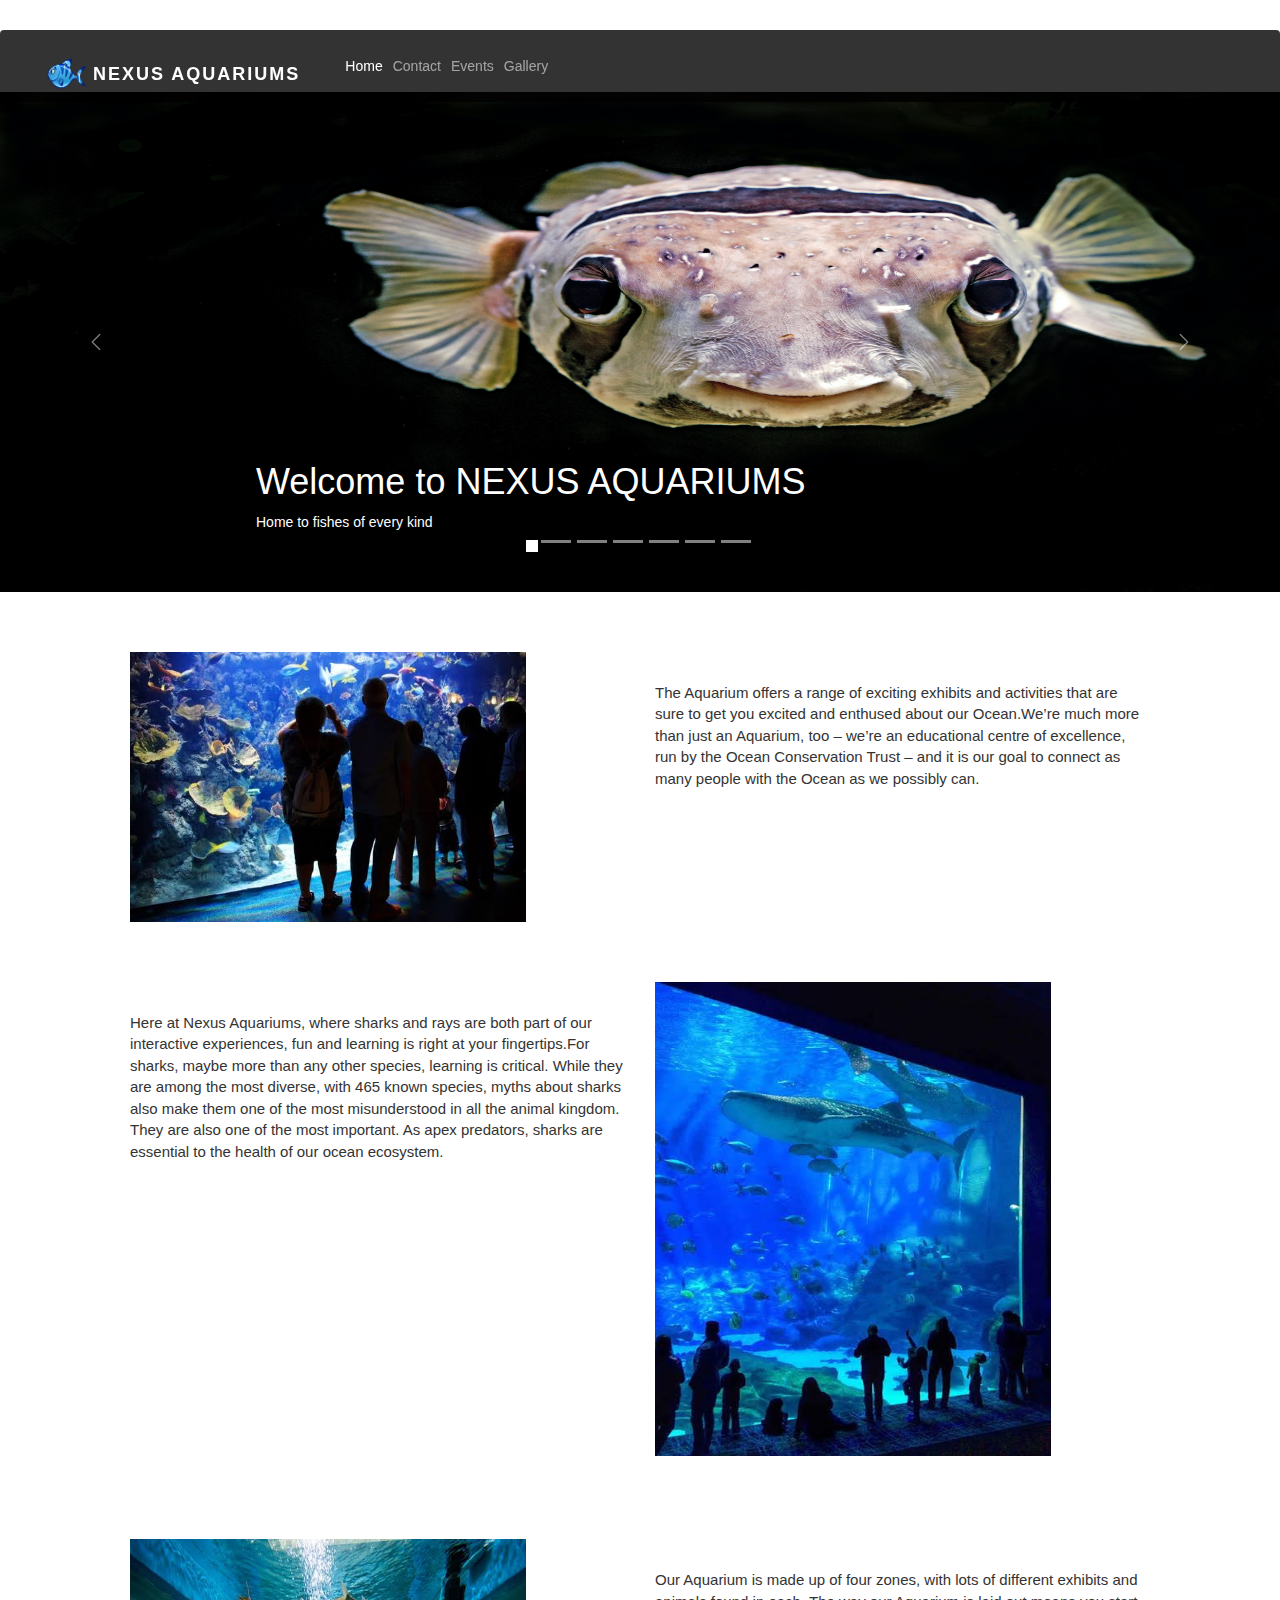
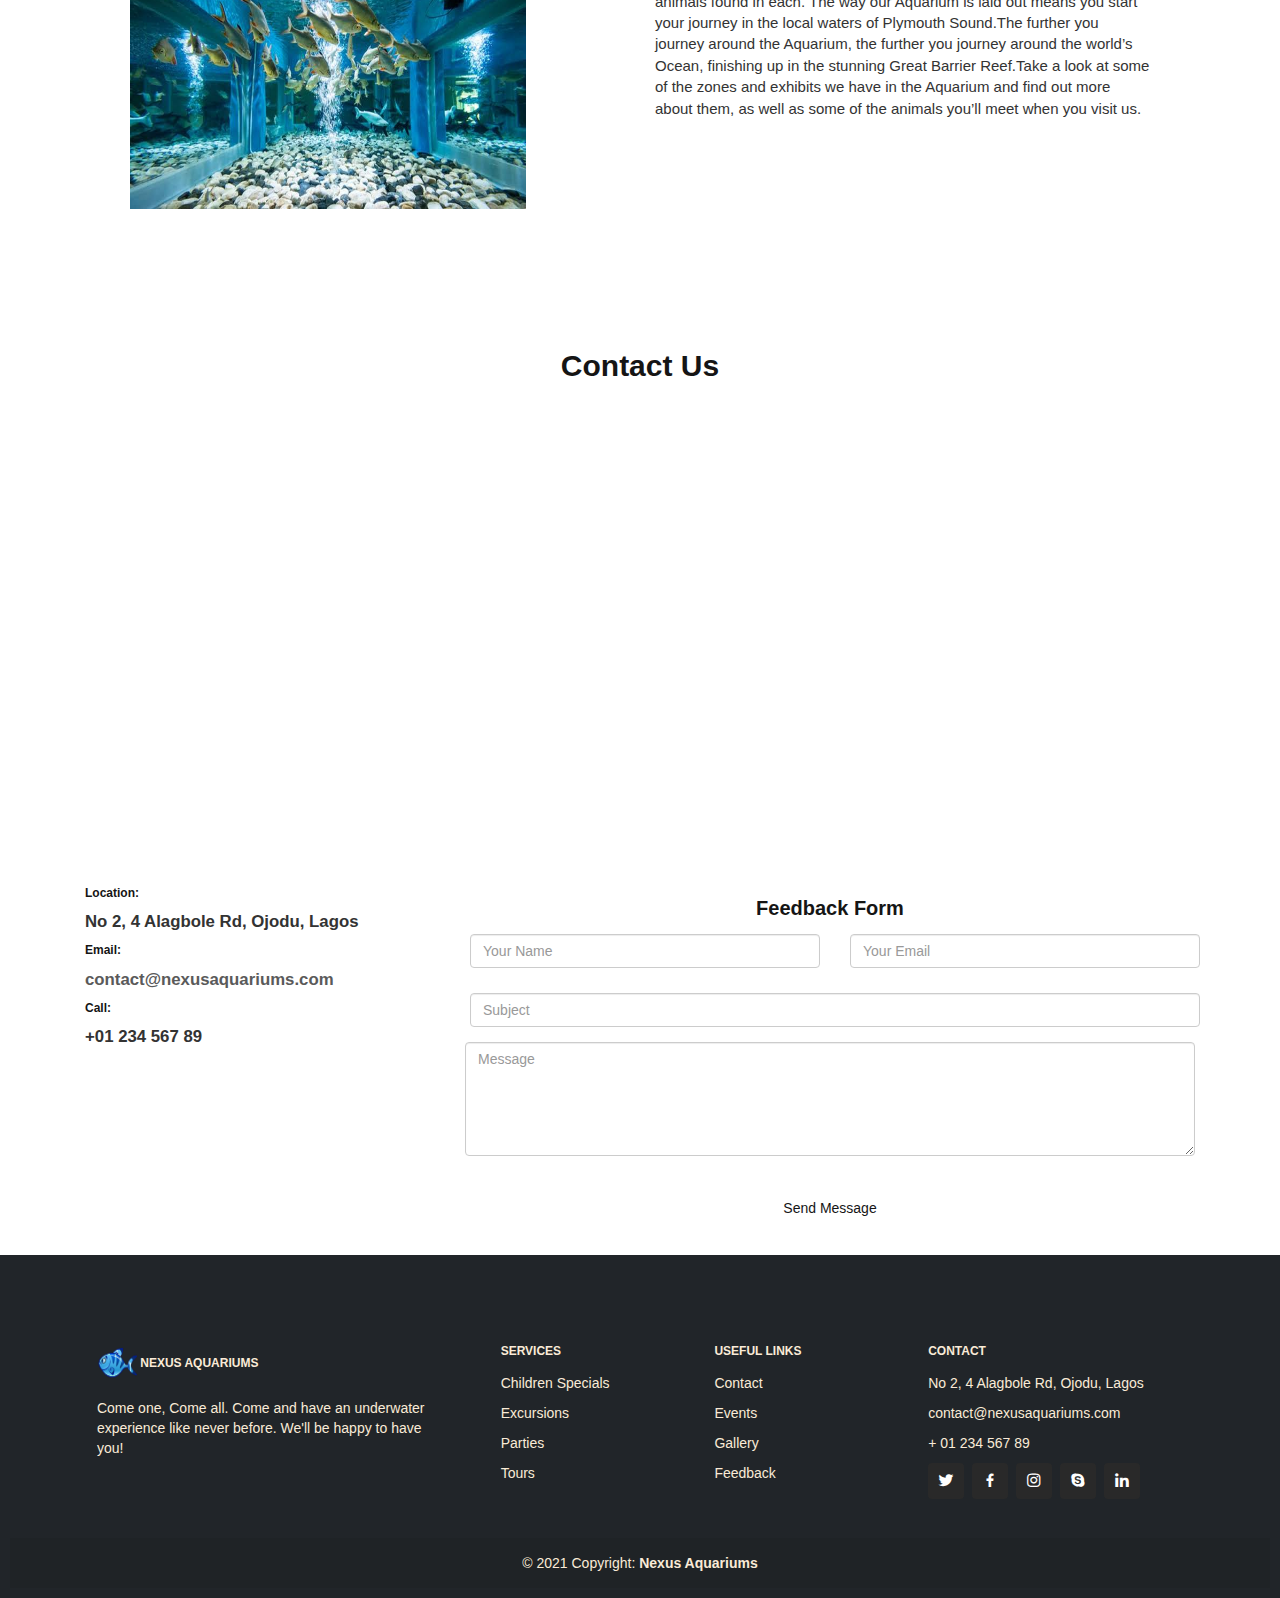
<file: index.html>
<!doctype html>
<html lang="en">
  <head>
    <meta charset="utf-8">
    <meta name="viewport" content="width=device-width, initial-scale=1">
    <meta name="description" content="">
    <title>Nexus Aquariums</title>
    <link rel="shortcut icon" href="favicon.png"/>

    <link href="./assets/dist/css/bootstrap.min.css" rel="stylesheet">
    <link href="./style.css" rel="stylesheet">
    <link href="./assets/vendor/boxicons/css/boxicons.min.css" rel="stylesheet">
    <link rel="stylesheet" href="https://maxcdn.bootstrapcdn.com/bootstrap/3.4.1/css/bootstrap.min.css">

<script src="https://ajax.googleapis.com/ajax/libs/jquery/3.5.1/jquery.min.js"></script>

<script src="https://maxcdn.bootstrapcdn.com/bootstrap/3.4.1/js/bootstrap.min.js"></script>

    <script src="https://code.jquery.com/jquery-1.11.1.min.js" integrity="sha256-VAvG3sHdS5LqTT+5A/aeq/bZGa/Uj04xKxY8KM/w9EE=" crossorigin="anonymous"></script>
  </head>

  <body>

    <header>
      <nav class="navbar navbar-expand-md text-center navbar-dark fixed-top p-3">
          <a href="#" class="navbar-brand flex-row">
            <img class="d-inline-block" src="favicon.png" width="40" height="40" style="margin-top: -2px;">
            Nexus Aquariums
          </a>
          <button class="navbar-toggler" type="button" data-bs-toggle="collapse" data-bs-target="#navbarCollapse" aria-controls="navbarCollapse" aria-expanded="false" aria-label="Toggle navigation">
            <span class="navbar-toggler-icon"></span>
          </button>

          <div class="collapse navbar-collapse" id="navbarCollapse">
            <ul class="navbar-nav me-auto mb-2 mb-md-0" id="">
              <li class="nav-item">
                <a class="nav-link active" aria-current="page"  href="index.html">Home</a>
              </li>
              <li class="nav-item">
                <a class="nav-link" href="index.html#contact"> Contact </a>
              </li>
              <li class="nav-item">
                <a class="nav-link" href="events.html" tabindex="-1" > Events </a>
              </li>
              <li class="nav-item">
                <a class="nav-link" href="gallery.html" tabindex="-1" > Gallery </a>
              </li>
            </ul>
          </div>
      </nav>
    </header>
    
    <main>
      <div id="myCarousel" class="carousel slide" data-bs-ride="carousel">
        <div class="carousel-indicators">
          <button type="button" data-bs-target="#myCarousel" data-bs-slide-to="0" class="active" aria-current="true" aria-label="Slide 1"></button>
          <button type="button" data-bs-target="#myCarousel" data-bs-slide-to="1" aria-label="Slide 2"></button>
          <button type="button" data-bs-target="#myCarousel" data-bs-slide-to="2" aria-label="Slide 3"></button>
          <button type="button" data-bs-target="#myCarousel" data-bs-slide-to="3" aria-label="Slide 4"></button>
          <button type="button" data-bs-target="#myCarousel" data-bs-slide-to="4" aria-label="Slide 5"></button>
          <button type="button" data-bs-target="#myCarousel" data-bs-slide-to="5" aria-label="Slide 6"></button>
          <button type="button" data-bs-target="#myCarousel" data-bs-slide-to="6" aria-label="Slide 7"></button>
        </div>
        <div class="carousel-inner">
          <div class="carousel-item active">
            <img src="./img/david-clode-IKFVzqVNGK0-unsplash.jpg" alt="clownfish in reef">
    
            <div class="container">
              <div class="carousel-caption text-start">
                <h1>Welcome to NEXUS AQUARIUMS</h1>
                <p>Home to fishes of every kind</p>
                <!-- <p><a class="btn btn-lg btn-primary" href="#"></a></p> -->
              </div>
            </div>
          </div>
          <div class="carousel-item">
            <img src="./img/kyaw-tun-k6BHLfw_jUg-unsplash.jpg" alt="betta fish">
    
            <div class="container">
              <div class="carousel-caption">
                <h1>Come One, Come All!</h1>
                <p>Come and experience the beauty and splendor of marine life</p>
                <p><a class="btn btn-lg btn-primary" href="#content">Learn more</a></p>
              </div>
            </div>
          </div>
          <div class="carousel-item">
            <img src="./img/david-clode-u9LSJYrRGIc-unsplash.jpg" alt="oscar fish">
    
            <div class="container">
              <div class="carousel-caption text-end">
                <h1>Healthy fish tank.</h1>
                <p>Come see our tanks are always clean and fresh.</p>
                <p><a class="btn btn-lg btn-primary" href="gallery.html">Browse gallery</a></p>
              </div>
            </div>
          </div>
          <div class="carousel-item">
            <img src="./img/david-clode-r1bRVEWFgoM-unsplash.jpg" alt="oscar fish">
    
            <div class="container">
              <div class="carousel-caption text-end">
                <h1>Beautiful fishes</h1>
                <p>Having lots of fishes stories, come see.</p>
                <p><a class="btn btn-lg btn-primary" href="gallery.html">Browse gallery</a></p>
              </div>
            </div>
          </div>
          <div class="carousel-item">
            <img src="./img/david-clode-eCPYx-GBx_I-unsplash.jpg" alt="oscar fish">
    
            <div class="container">
              <div class="carousel-caption text-end">
                <h1>Exotic fishes.</h1>
                <p>Come explore the fish paradise.</p>
                <p><a class="btn btn-lg btn-primary" href="gallery.html">Browse gallery</a></p>
              </div>
            </div>
          </div>
          <div class="carousel-item">
            <img src="./img/david-clode-gvrukx7UHus-unsplash.jpg" alt="oscar fish">
    
            <div class="container">
              <div class="carousel-caption text-end">
                <h1>A pleasing sight.</h1>
                <p>Here we got fishy, fishy, fishy.</p>
                <p><a class="btn btn-lg btn-primary" href="gallery.html">Browse gallery</a></p>
              </div>
            </div>
          </div>
          <div class="carousel-item">
            <img src="./img/david-clode-l-QdJMZX7PU-unsplash.jpg" alt="oscar fish">
    
            <div class="container">
              <div class="carousel-caption text-end">
                <h1>Tank full of fishes.</h1>
                <p>Nothing fills your heart with joy like a tank full of fish.</p>
                <p><a class="btn btn-lg btn-primary" href="gallery.html">Browse gallery</a></p>
              </div>
            </div>
          </div>
        </div>
        <button class="carousel-control-prev" type="button" data-bs-target="#myCarousel" data-bs-slide="prev">
          <span class="carousel-control-prev-icon" aria-hidden="true"></span>
          <span class="visually-hidden">Previous</span>
        </button>
        <button class="carousel-control-next" type="button" data-bs-target="#myCarousel" data-bs-slide="next">
          <span class="carousel-control-next-icon" aria-hidden="true"></span>
          <span class="visually-hidden">Next</span>
        </button>
      </div>

      <section id="content">
        <div class="container justify-content-center">
          <div class="row main-r" style="min-height: 30rem; margin: 3rem;">
            <div class="col-lg-6">
              <img src="./img/aqua1.jpeg" alt="aqua1" width="80%" height="90%">
            </div>
            <div class="col-lg-6" style="margin-top: 3rem;">
              <p>The Aquarium offers a range of exciting exhibits and activities that are sure to get you excited and enthused about our Ocean.We’re much more than just an Aquarium, too – we’re an educational centre of excellence, run by the Ocean Conservation Trust – and it is our goal to connect as many people with the Ocean as we possibly can.</p>
            </div>
          </div>
          <div class="row main-r" style="min-height: 30rem; margin: 3rem;">
            <div class="col-lg-6" style="margin-top: 3rem;">
              <p>Here at Nexus Aquariums, where sharks and rays are both part of our interactive experiences, fun and learning is right at your fingertips.For sharks, maybe more than any other species, learning is critical. While they are among the most diverse, with 465 known species, myths about sharks also make them one of the most misunderstood in all the animal kingdom. They are also one of the most important. As apex predators, sharks are essential to the health of our ocean ecosystem.</p>
            </div>

            <div class="col-lg-6">
              <img src="./img/aqua2.jpeg" alt="aqua1" width="80%" height="90%">
            </div>
          </div>
          <div class="row main-r" style="min-height: 30rem; margin: 3rem;">
            <div class="col-lg-6">
              <img src="./img/aqua4.jpeg" alt="aqua1" width="80%" height="90%">
            </div>
            <div class="col-lg-6" style="margin-top: 3rem;">
              <p>Our Aquarium is made up of four zones, with lots of different exhibits and animals found in each. The way our Aquarium is laid out means you start your journey in the local waters of Plymouth Sound.The further you journey around the Aquarium, the further you journey around the world’s Ocean, finishing up in the stunning Great Barrier Reef.Take a look at some of the zones and exhibits we have in the Aquarium and find out more about them, as well as some of the animals you’ll meet when you visit us.</p>
            </div>
          </div>
        </div>
      </section>

      <section id="contact" class="contact">
        <div class="container">
  
          <div class="section-title text-center">
            <h2>Contact Us</h2>
          </div>
  
          <div>
            <iframe src="https://www.google.com/maps/embed?pb=!1m18!1m12!1m3!1d63408.655927278356!2d3.3428604263526243!3d6.641831563422599!2m3!1f0!2f0!3f0!3m2!1i1024!2i768!4f13.1!3m3!1m2!1s0x103b9581bd44d6b1%3A0xc1ed7cb693c296e1!2sAPTECH%20Computer%20Education%20Center%20-%20Ojodu%2C%20Lagos!5e0!3m2!1sen!2sng!4v1626553944017!5m2!1sen!2sng" width="100%" height="450" style="border:0;" allowfullscreen="" loading="lazy"></iframe>
          </div>
  
          <div class="row mt-5">
  
            <div class="col-lg-4">
              <div class="info">
                <div class="address">
                  <i class="icofont-google-map"></i>
                  <h4>Location:</h4>
                  <p>No 2, 4 Alagbole Rd, Ojodu, Lagos</p>
                </div>
  
                <div class="email">
                  <i class="icofont-envelope"></i>
                  <h4>Email:</h4>
                  <p><a class="plain-link" data-bs-toggle="tooltip" data-bs-placement="top" title="Click me to open local mail client!" href="mailto:contact@nexusaquariums.com">contact@nexusaquariums.com</a></p>
                </div>
  
                <div class="phone">
                  <i class="icofont-phone"></i>
                  <h4>Call:</h4>
                  <p>+01 234 567 89</p>
                </div>
  
              </div>
  
            </div>
  
            <div class="col-lg-8 mt-5 mt-lg-0">
  
              <form action="forms/contact.php" method="post" role="form" class="php-email-form" id="feedback">
                <div class="title text-center">
                  <h3>Feedback Form</h3>
                </div>
                <div class="row">
                  <div class="col-md-6 form-group">
                    <input type="text" name="name" class="form-control" id="name" placeholder="Your Name" />
                  </div>
                  <div class="col-md-6 form-group">
                    <input type="email" class="form-control" name="email" id="email" placeholder="Your Email" />
                  </div>
                </div>
                <div class="form-group">
                  <input type="text" class="form-control" name="subject" id="subject" placeholder="Subject" />
                </div>
                <div class="form-group">
                  <textarea class="form-control" name="message" rows="5" placeholder="Message" required></textarea>
                </div>
                <div class="text-center"><button class="contact-submit btn" type="submit">Send Message</button></div>
              </form>
  
            </div>
  
          </div>
  
        </div>
      </section>
    </main>
    <footer class="text-center text-lg-start bg-dark">
      <!-- Section: Social media -->
    
      <!-- Section: Links  -->
      <section class="">
        <div class="container text-center text-md-start mt-5">
          <!-- Grid row -->
          <div class="row mt-3">
            <!-- Grid column -->
            <div class="col-md-3 col-lg-4 col-xl-3 mx-auto mb-4">
              <!-- Content -->
              <h6 class="text-uppercase fw-bold mb-4">
                <img class="d-inline-block" src="favicon.png" width="40" height="40" style="margin-top: -2px;">
                NEXUS AQUARIUMS
              </h6>
              <p>
                Come one, Come all. Come and have an underwater experience like never before. We'll be happy to have you!
              </p>
            </div>
            <!-- Grid column -->
    
            <!-- Grid column -->
            <div class="col-md-2 col-lg-2 col-xl-2 mx-auto mb-4">
              <!-- Links -->
              <h6 class="text-uppercase fw-bold mb-4">
                Services
              </h6>
              <p>
                <a href="events.html#children" class="text-reset">Children Specials</a>
              </p>
              <p>
                <a href="events.html#special" class="text-reset">Excursions</a>
              </p>
              <p>
                <a href="events.html#special" class="text-reset">Parties</a>
              </p>
              <p>
                <a href="events.html#special" class="text-reset">Tours</a>
              </p>
            </div>
            <!-- Grid column -->
    
            <!-- Grid column -->
            <div class="col-md-3 col-lg-2 col-xl-2 mx-auto mb-4">
              <!-- Links -->
              <h6 class="text-uppercase fw-bold mb-4">
                Useful links
              </h6>
              <p>
                <a href="index1.html#contact" class="text-reset">Contact</a>
              </p>
              <p>
                <a href="events.html" class="text-reset">Events</a>
              </p>
              <p>
                <a href="gallery.html" class="text-reset">Gallery</a>
              </p>
              <p>
                <a href="index1.html#feedback" class="text-reset">Feedback</a>
              </p>
            </div>
            <!-- Grid column -->
    
            <!-- Grid column -->
            <div class="col-md-4 col-lg-3 col-xl-3 mx-auto mb-md-0 mb-4">
              <!-- Links -->
              <h6 class="text-uppercase fw-bold mb-4">
                Contact
              </h6>
              <p> No 2, 4 Alagbole Rd, Ojodu, Lagos</p>
              <p>
                <a class="plain-link" data-bs-toggle="tooltip" data-bs-placement="top" title="Click me to open local mail client!" href="mailto:contact@nexusaquariums.com">contact@nexusaquariums.com</a>
              </p>
              <p> + 01 234 567 89</p>
              <div class="social-links mt-3">
                <a href="#" class="twitter"><i class="bx bxl-twitter"></i></a>
                <a href="#" class="facebook"><i class="bx bxl-facebook"></i></a>
                <a href="#" class="instagram"><i class="bx bxl-instagram"></i></a>
                <a href="#" class="google-plus"><i class="bx bxl-skype"></i></a>
                <a href="#" class="linkedin"><i class="bx bxl-linkedin"></i></a>
              </div>
            </div>
            <!-- Grid column -->
          </div>
          <!-- Grid row -->
        </div>
      </section>
      <!-- Section: Links  -->
    
      <!-- Copyright -->
      <div class="text-center p-4" style="background-color: rgba(0, 0, 0, 0.05);">
        © 2021 Copyright:
        <a class="text-reset fw-bold" href="javascript.void(0)">Nexus Aquariums</a>
      </div>
      <!-- Copyright -->
    </footer>
    <!-- Footer -->
    <script src="https://cdn.jsdelivr.net/npm/bootstrap@5.0.2/dist/js/bootstrap.bundle.min.js" integrity="sha384-MrcW6ZMFYlzcLA8Nl+NtUVF0sA7MsXsP1UyJoMp4YLEuNSfAP+JcXn/tWtIaxVXM" crossorigin="anonymous"></script>
    <script src="./js/main.js"></script>
  </body>
</html>
</file>
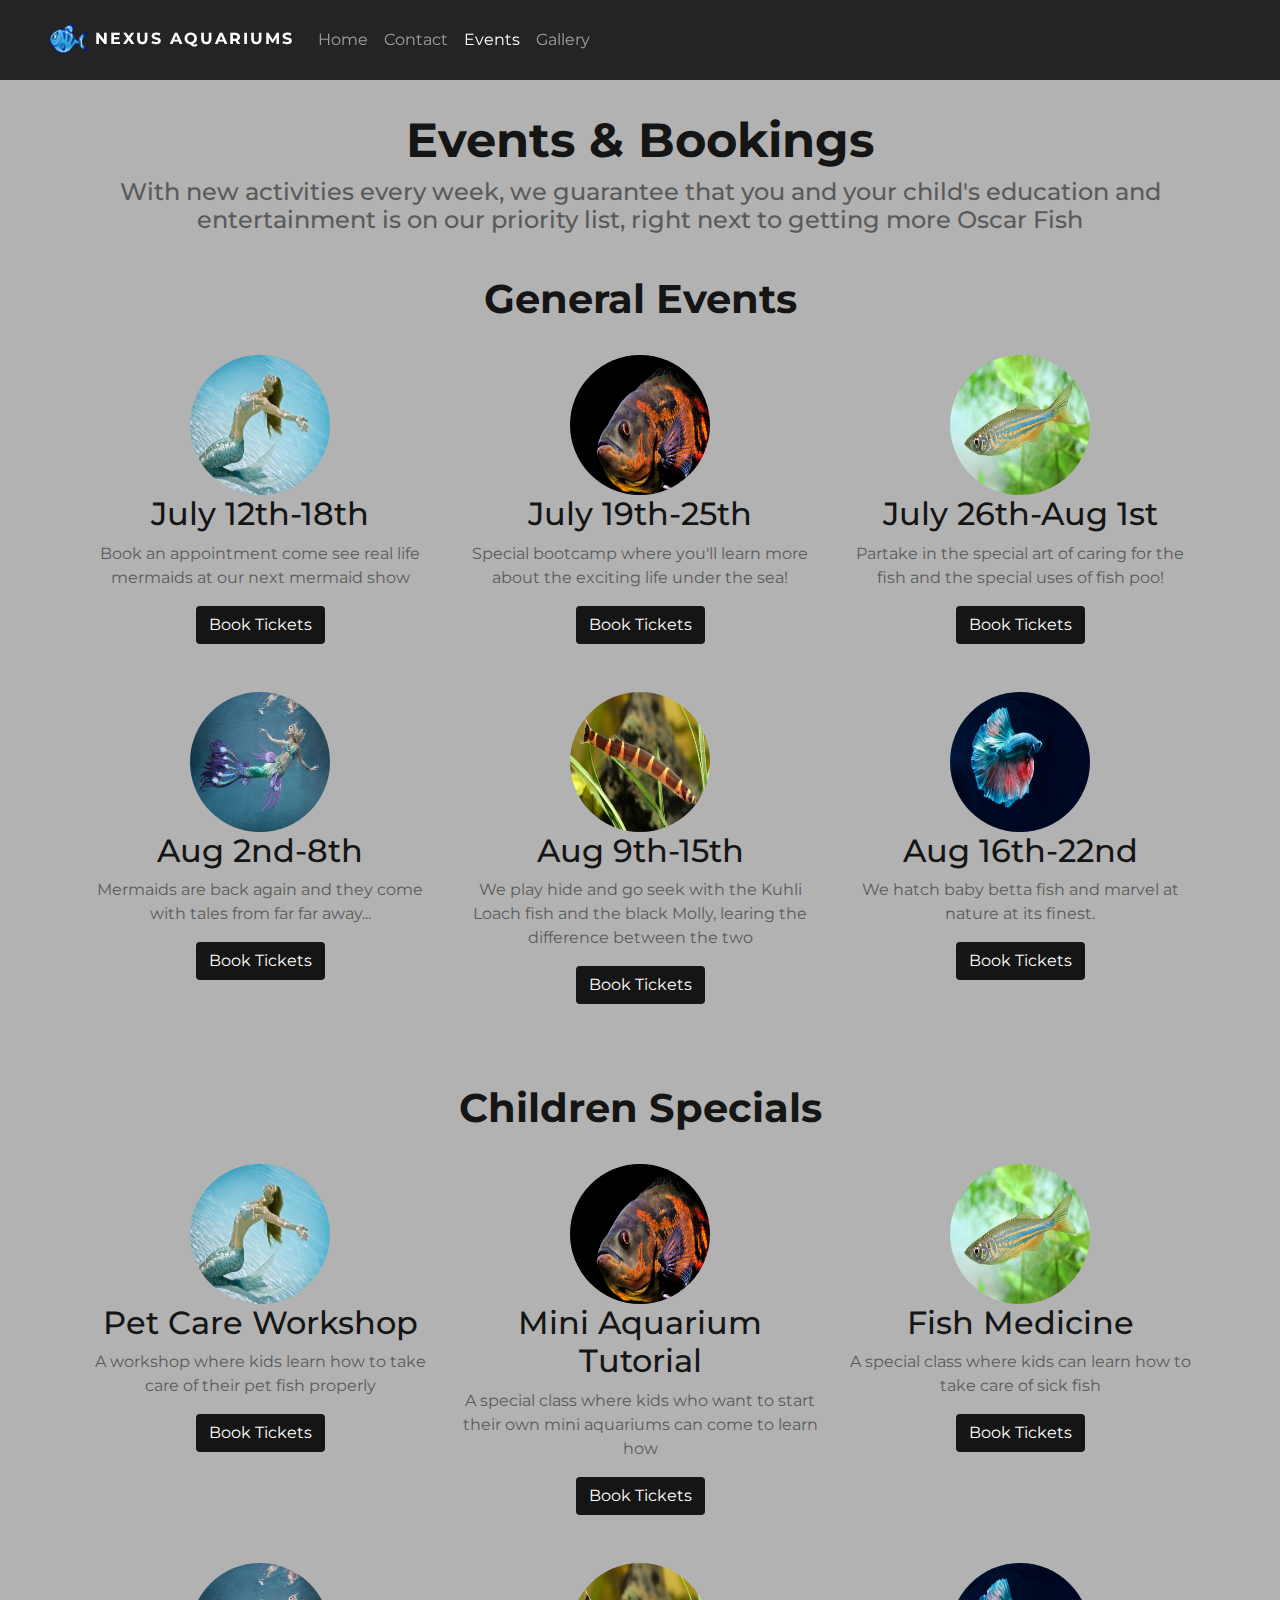
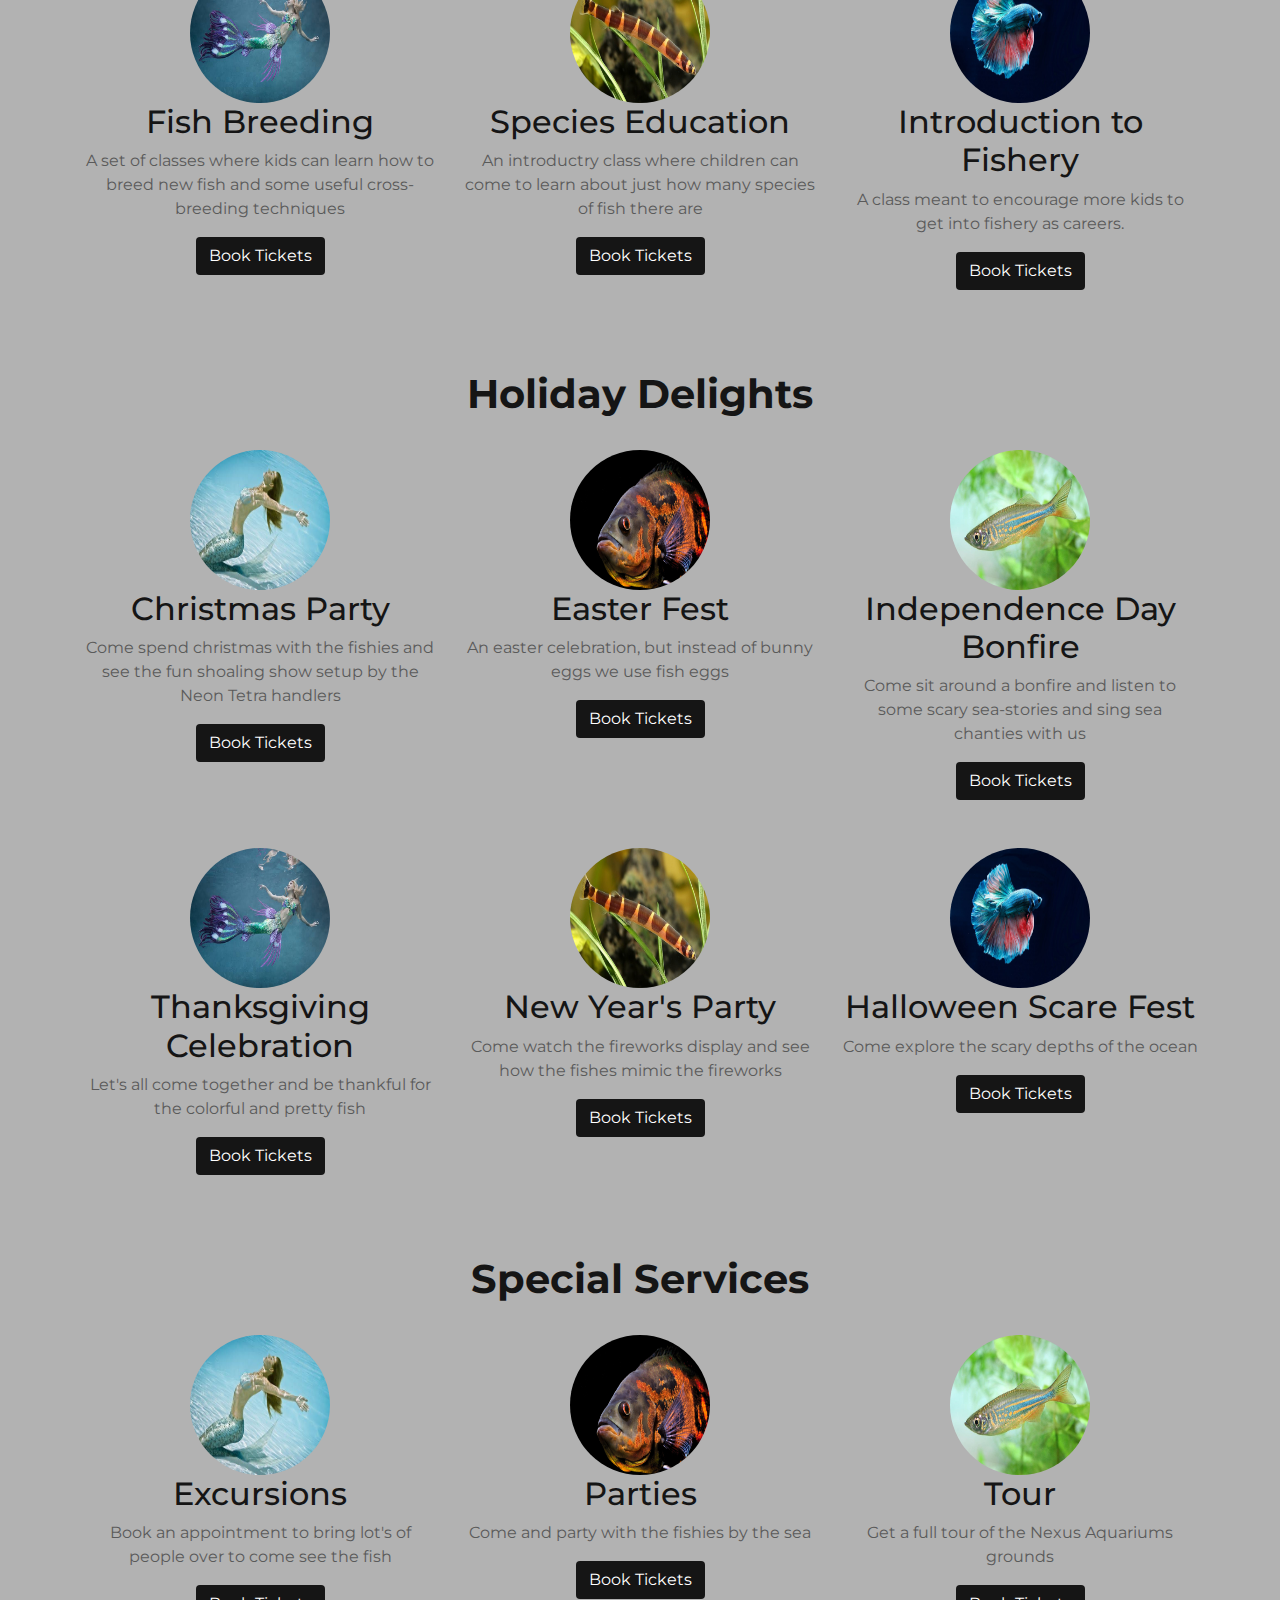
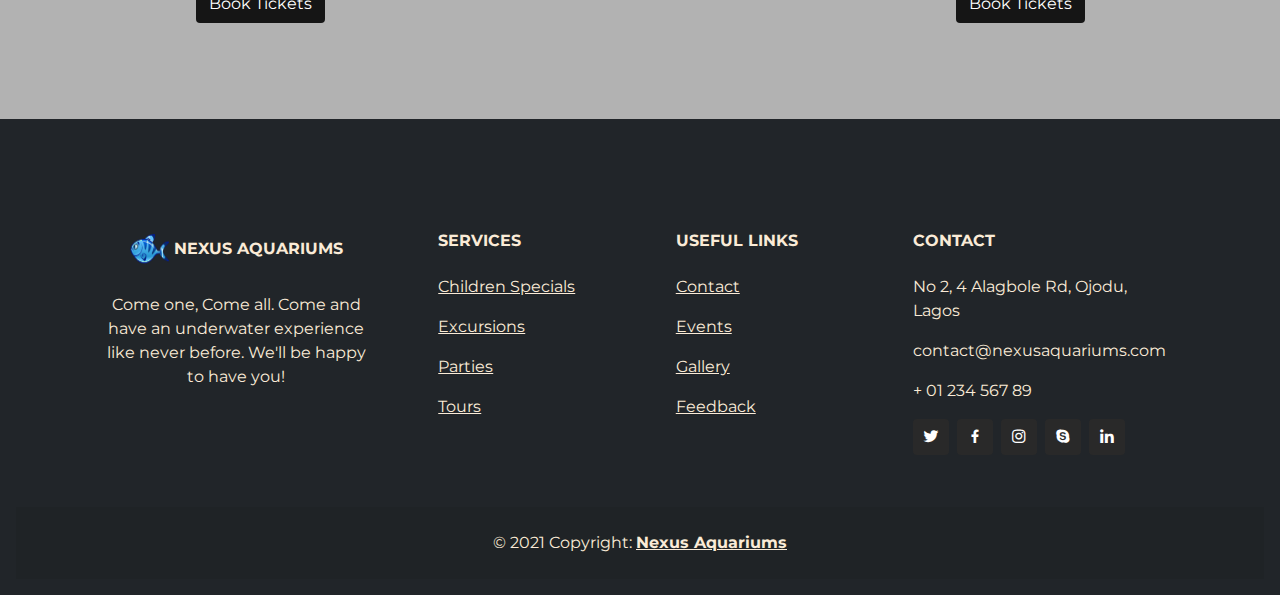
<file: events.html>
<!doctype html>
<html lang="en">
  <head>
    <meta charset="utf-8">
    <meta name="viewport" content="width=device-width, initial-scale=1">
    <meta name="description" content="">
    <title>Nexus Aquariums</title>
    <link rel="shortcut icon" href="favicon.png"/>

    <link href="./assets/dist/css/bootstrap.min.css" rel="stylesheet">
    <link href="./style.css" rel="stylesheet">
<link href="./assets/vendor/boxicons/css/boxicons.min.css" rel="stylesheet">

    <script src="https://code.jquery.com/jquery-1.11.1.min.js" integrity="sha256-VAvG3sHdS5LqTT+5A/aeq/bZGa/Uj04xKxY8KM/w9EE=" crossorigin="anonymous"></script>
  </head>

  <body>

    <header>
      <nav class="navbar navbar-expand-md text-center navbar-dark fixed-top p-3">
          <a href="#" class="navbar-brand flex-row">
            <img class="d-inline-block" src="favicon.png" width="40" height="40" style="margin-top: -2px;">
            Nexus Aquariums
          </a>
          <button class="navbar-toggler" type="button" data-bs-toggle="collapse" data-bs-target="#navbarCollapse" aria-controls="navbarCollapse" aria-expanded="false" aria-label="Toggle navigation">
            <span class="navbar-toggler-icon"></span>
          </button>

          <div class="collapse navbar-collapse" id="navbarCollapse">
            <ul class="navbar-nav me-auto mb-2 mb-md-0" id="">
              <li class="nav-item">
                <a class="nav-link"href="index.html">Home</a>
              </li>
              <li class="nav-item">
                <a class="nav-link" href="index.html#contact"> Contact </a>
              </li>
              <li class="nav-item">
                <a class="nav-link active" aria-current="page" href="events.html" tabindex="-1" > Events </a>
              </li>
              <li class="nav-item">
                <a class="nav-link" href="gallery.html" tabindex="-1" > Gallery </a>
              </li>
            </ul>
          </div>
      </nav>
    </header>

    <main class="events">
      <section>
        <div class="container">
          <div class="title d-flex justify-content-center">
            <h2>
              Events & Bookings
            </h2>
          </div>
          <div class="row">
            <div class="d-flex justify-content-center text-center">
              <h4>With new activities every week, we guarantee that you and your child's education and  
                entertainment is on our priority list, right next to getting more Oscar Fish</h4>
            </div>
          
          <div class="container ev-group" id="general">
            <div class="ev-group-title text-center">
              <h4>
                General Events
              </h4>
            </div>
          <!-- Three columns of text below the carousel -->
          <div class="row ev-row" >
              <div class="col-lg-4 text-center ev-card">
                <!-- <img class="bd-placeholder-img rounded-circle" width="140" height="140"aria-label="Placeholder: 140x140" preserveAspectRatio="xMidYMid slice" focusable="false"><title>Placeholder</title><rect width="100%" height="100%" fill="#777"/><text x="50%" y="50%" fill="#777" dy=".3em">140x140</text></svg>-->
                <img class="bd-placeholder-img rounded-circle" width="140" height="140" src="img/aqua9.jpeg" alt="pretty mermaid" width="100%" height="100%">
                <h2>July 12th-18th</h2>
                <p>Book an appointment come see real life mermaids at our next mermaid show</p>
                <p><button class="btn btn-md" type="button" data-bs-toggle="modal" data-bs-target="#booker" >Book Tickets </button></p>
              </div><!-- /.col-lg-4 text-center ev-card -->       
        
              <div class="col-lg-4 text-center ev-card">
                <img class="bd-placeholder-img rounded-circle" width="140" height="140" src="img/oscar fish.jpg" alt="pretty mermaid" width="100%" height="100%">
                
                <h2>July 19th-25th</h2>
                <p>Special bootcamp where you'll learn more about the exciting life under the sea!</p>
                <p><button class="btn btn-md" type="button" data-bs-toggle="modal" data-bs-target="#booker" >Book Tickets </button></p>
              </div><!-- /.col-lg-4 text-center ev-card -->
        
              <div class="col-lg-4 text-center ev-card">
                <img class="bd-placeholder-img rounded-circle" width="140" height="140" src="img/danios fish.jpg" alt="pretty mermaid" width="100%" height="100%">
                <h2>July 26th-Aug 1st</h2>
                <p> Partake in the special art of caring for the fish and the special uses of fish poo!</p>
                <p><button class="btn btn-md" type="button" data-bs-toggle="modal" data-bs-target="#booker" >Book Tickets </button></p>
              </div><!-- /.col-lg-4 text-center ev-card -->
            </div><!-- /.row -->
            
            <div class="row ev-row">
              <div class="col-lg-4 text-center ev-card">
                <!-- <img class="bd-placeholder-img rounded-circle" width="140" height="140"aria-label="Placeholder: 140x140" preserveAspectRatio="xMidYMid slice" focusable="false"><title>Placeholder</title><rect width="100%" height="100%" fill="#777"/><text x="50%" y="50%" fill="#777" dy=".3em">140x140</text></svg>-->
                  <img class="bd-placeholder-img rounded-circle" width="140" height="140" src="img/aqua10.jpeg" alt="pretty mermaid" width="100%" height="100%">
                  <h2>Aug 2nd-8th</h2>
                  <p>Mermaids are back again and they come with tales from far far away...</p>
                  <p><button class="btn btn-md" type="button" data-bs-toggle="modal" data-bs-target="#booker" >Book Tickets </button></p>
                </div><!-- /.col-lg-4 text-center ev-card -->
          
                <div class="col-lg-4 text-center ev-card">
                <img class="bd-placeholder-img rounded-circle" width="140" height="140" src="img/Kuhli-Loach fish.jpg" alt="pretty mermaid" width="100%" height="100%">
                
                  <h2>Aug 9th-15th</h2>
                  <p>We play hide and go seek with the Kuhli Loach fish and the black Molly, learing the difference between the two</p>
                  <p><button class="btn btn-md" type="button" data-bs-toggle="modal" data-bs-target="#booker" >Book Tickets </button></p>
                </div><!-- /.col-lg-4 text-center ev-card -->
          
                <div class="col-lg-4 text-center ev-card">
                  <img class="bd-placeholder-img rounded-circle" width="140" height="140" src="img/betta fish.jpg" alt="pretty mermaid" width="100%" height="100%">
                  <h2>Aug 16th-22nd</h2>
                  <p>We hatch baby betta fish and marvel at nature at its finest.</p>
                  <p><button class="btn btn-md" type="button" data-bs-toggle="modal" data-bs-target="#booker" >Book Tickets </button></p>
                </div><!-- /.col-lg-4 text-center ev-card -->
            </div>
          </div>

          <div class="container ev-group" id="children">
            <div class="ev-group-title text-center">
              <h4>
                Children Specials
              </h4>
            </div>
          <!-- Three columns of text below the carousel -->
          <div class="row ev-row" >
              <div class="col-lg-4 text-center ev-card">
                <!-- <img class="bd-placeholder-img rounded-circle" width="140" height="140"aria-label="Placeholder: 140x140" preserveAspectRatio="xMidYMid slice" focusable="false"><title>Placeholder</title><rect width="100%" height="100%" fill="#777"/><text x="50%" y="50%" fill="#777" dy=".3em">140x140</text></svg>-->
                <img class="bd-placeholder-img rounded-circle" width="140" height="140" src="img/aqua9.jpeg" alt="pretty mermaid" width="100%" height="100%">
                <h2>Pet Care Workshop</h2>
                <p> A workshop where kids learn how to take care of their pet fish properly</p>
                <p><button class="btn btn-md" type="button" data-bs-toggle="modal" data-bs-target="#booker" >Book Tickets </button></p>
              </div><!-- /.col-lg-4 text-center ev-card -->       
        
              <div class="col-lg-4 text-center ev-card">
                <img class="bd-placeholder-img rounded-circle" width="140" height="140" src="img/oscar fish.jpg" alt="pretty mermaid" width="100%" height="100%">
                
                <h2> Mini Aquarium Tutorial</h2>
                <p> A special class where kids who want to start their own mini aquariums can come to learn how</p>
                <p><button class="btn btn-md" type="button" data-bs-toggle="modal" data-bs-target="#booker" >Book Tickets </button></p>
              </div><!-- /.col-lg-4 text-center ev-card -->
        
              <div class="col-lg-4 text-center ev-card">
                <img class="bd-placeholder-img rounded-circle" width="140" height="140" src="img/danios fish.jpg" alt="pretty mermaid" width="100%" height="100%">
                <h2>Fish Medicine </h2>
                <p> A special class where kids can learn how to take care of sick fish </p>
                <p><button class="btn btn-md" type="button" data-bs-toggle="modal" data-bs-target="#booker" >Book Tickets </button></p>
              </div><!-- /.col-lg-4 text-center ev-card -->
            </div><!-- /.row -->
            
            <div class="row ev-row">
              <div class="col-lg-4 text-center ev-card">
                <!-- <img class="bd-placeholder-img rounded-circle" width="140" height="140"aria-label="Placeholder: 140x140" preserveAspectRatio="xMidYMid slice" focusable="false"><title>Placeholder</title><rect width="100%" height="100%" fill="#777"/><text x="50%" y="50%" fill="#777" dy=".3em">140x140</text></svg>-->
                  <img class="bd-placeholder-img rounded-circle" width="140" height="140" src="img/aqua10.jpeg" alt="pretty mermaid" width="100%" height="100%">
                  <h2> Fish Breeding </h2>
                  <p> A set of classes where kids can learn how to breed new fish and some useful cross-breeding techniques</p>
                  <p><button class="btn btn-md" type="button" data-bs-toggle="modal" data-bs-target="#booker" >Book Tickets </button></p>
                </div><!-- /.col-lg-4 text-center ev-card -->
          
                <div class="col-lg-4 text-center ev-card">
                <img class="bd-placeholder-img rounded-circle" width="140" height="140" src="img/Kuhli-Loach fish.jpg" alt="pretty mermaid" width="100%" height="100%">
                
                  <h2> Species Education </h2>
                  <p> An introductry class where children can come to learn about just how many species of fish there are</p>
                  <p><button class="btn btn-md" type="button" data-bs-toggle="modal" data-bs-target="#booker" >Book Tickets </button></p>
                </div><!-- /.col-lg-4 text-center ev-card -->
          
                <div class="col-lg-4 text-center ev-card">
                  <img class="bd-placeholder-img rounded-circle" width="140" height="140" src="img/betta fish.jpg" alt="pretty mermaid" width="100%" height="100%">
                  <h2> Introduction to Fishery </h2>
                  <p> A class meant to encourage more kids to get into fishery as careers.</p>
                  <p><button class="btn btn-md" type="button" data-bs-toggle="modal" data-bs-target="#booker" >Book Tickets </button></p>
                </div><!-- /.col-lg-4 text-center ev-card -->
            </div>
          </div>
          
          <div class="container ev-group" id="holiday">
            <div class="ev-group-title text-center">
              <h4>
                Holiday Delights
              </h4>
            </div>
          <!-- Three columns of text below the carousel -->
          <div class="row ev-row" >
              <div class="col-lg-4 text-center ev-card">
                <!-- <img class="bd-placeholder-img rounded-circle" width="140" height="140"aria-label="Placeholder: 140x140" preserveAspectRatio="xMidYMid slice" focusable="false"><title>Placeholder</title><rect width="100%" height="100%" fill="#777"/><text x="50%" y="50%" fill="#777" dy=".3em">140x140</text></svg>-->
                <img class="bd-placeholder-img rounded-circle" width="140" height="140" src="img/aqua9.jpeg" alt="pretty mermaid" width="100%" height="100%">
                <h2>Christmas Party</h2>
                <p> Come spend christmas with the fishies and see the fun shoaling show setup by the Neon Tetra handlers</p>
                <p><button class="btn btn-md" type="button" data-bs-toggle="modal" data-bs-target="#booker" >Book Tickets </button></p>
              </div><!-- /.col-lg-4 text-center ev-card -->       
        
              <div class="col-lg-4 text-center ev-card">
                <img class="bd-placeholder-img rounded-circle" width="140" height="140" src="img/oscar fish.jpg" alt="pretty mermaid" width="100%" height="100%">
                
                <h2>Easter Fest</h2>
                <p> An easter celebration, but instead of bunny eggs we use fish eggs</p>
                <p><button class="btn btn-md" type="button" data-bs-toggle="modal" data-bs-target="#booker" >Book Tickets </button></p>
              </div><!-- /.col-lg-4 text-center ev-card -->
        
              <div class="col-lg-4 text-center ev-card">
                <img class="bd-placeholder-img rounded-circle" width="140" height="140" src="img/danios fish.jpg" alt="pretty mermaid" width="100%" height="100%">
                <h2>Independence Day Bonfire</h2>
                <p> Come sit around a bonfire and listen to some scary sea-stories and sing sea chanties with us </p>
                <p><button class="btn btn-md" type="button" data-bs-toggle="modal" data-bs-target="#booker" >Book Tickets </button></p>
              </div><!-- /.col-lg-4 text-center ev-card -->
            </div><!-- /.row -->
            
            <div class="row ev-row">
              <div class="col-lg-4 text-center ev-card">
                <!-- <img class="bd-placeholder-img rounded-circle" width="140" height="140"aria-label="Placeholder: 140x140" preserveAspectRatio="xMidYMid slice" focusable="false"><title>Placeholder</title><rect width="100%" height="100%" fill="#777"/><text x="50%" y="50%" fill="#777" dy=".3em">140x140</text></svg>-->
                  <img class="bd-placeholder-img rounded-circle" width="140" height="140" src="img/aqua10.jpeg" alt="pretty mermaid" width="100%" height="100%">
                  <h2>Thanksgiving Celebration</h2>
                  <p> Let's all come together and be thankful for the colorful and pretty fish </p>
                  <p><button class="btn btn-md" type="button" data-bs-toggle="modal" data-bs-target="#booker" >Book Tickets </button></p>
                </div><!-- /.col-lg-4 text-center ev-card -->
          
                <div class="col-lg-4 text-center ev-card">
                <img class="bd-placeholder-img rounded-circle" width="140" height="140" src="img/Kuhli-Loach fish.jpg" alt="pretty mermaid" width="100%" height="100%">
                
                  <h2>New Year's Party</h2>
                  <p> Come watch the fireworks display and see how the fishes mimic the fireworks </p>
                  <p><button class="btn btn-md" type="button" data-bs-toggle="modal" data-bs-target="#booker" >Book Tickets </button></p>
                </div><!-- /.col-lg-4 text-center ev-card -->
          
                <div class="col-lg-4 text-center ev-card">
                  <img class="bd-placeholder-img rounded-circle" width="140" height="140" src="img/betta fish.jpg" alt="pretty mermaid" width="100%" height="100%">
                  <h2>Halloween Scare Fest</h2>
                  <p> Come explore the scary depths of the ocean</p>
                  <p><button class="btn btn-md" type="button" data-bs-toggle="modal" data-bs-target="#booker" >Book Tickets </button></p>
                </div><!-- /.col-lg-4 text-center ev-card -->
            </div>
          </div>

          <div class="container ev-group" id="special">
            <div class="ev-group-title text-center">
              <h4>
                Special Services
              </h4>
            </div>
          <!-- Three columns of text below the carousel -->
          <div class="row ev-row" >
              <div class="col-lg-4 text-center ev-card">
                <!-- <img class="bd-placeholder-img rounded-circle" width="140" height="140"aria-label="Placeholder: 140x140" preserveAspectRatio="xMidYMid slice" focusable="false"><title>Placeholder</title><rect width="100%" height="100%" fill="#777"/><text x="50%" y="50%" fill="#777" dy=".3em">140x140</text></svg>-->
                <img class="bd-placeholder-img rounded-circle" width="140" height="140" src="img/aqua9.jpeg" alt="pretty mermaid" width="100%" height="100%">
                <h2>Excursions</h2>
                <p>Book an appointment to bring lot's of people over to come see the fish</p>
                <p><button class="btn btn-md" type="button" data-bs-toggle="modal" data-bs-target="#booker" >Book Tickets </button></p>
              </div><!-- /.col-lg-4 text-center ev-card -->       
        
              <div class="col-lg-4 text-center ev-card">
                <img class="bd-placeholder-img rounded-circle" width="140" height="140" src="img/oscar fish.jpg" alt="pretty mermaid" width="100%" height="100%">
                
                <h2>Parties</h2>
                <p>Come and party with the fishies by the sea</p>
                <p><button class="btn btn-md" type="button" data-bs-toggle="modal" data-bs-target="#booker" >Book Tickets </button></p>
              </div><!-- /.col-lg-4 text-center ev-card -->
        
              <div class="col-lg-4 text-center ev-card">
                <img class="bd-placeholder-img rounded-circle" width="140" height="140" src="img/danios fish.jpg" alt="pretty mermaid" width="100%" height="100%">
                <h2>Tour</h2>
                <p> Get a full tour of the Nexus Aquariums grounds</p>
                <p><button class="btn btn-md" type="button" data-bs-toggle="modal" data-bs-target="#booker" >Book Tickets </button></p>
              </div><!-- /.col-lg-4 text-center ev-card -->
            </div><!-- /.row -->
          </div>
        </div>
      </section>
    </main>

    <!-- Modal -->
    <div class="modal fade" id="booker" tabindex="-1" aria-labelledby="modalLabel" aria-hidden="true">
      <div class="modal-dialog modal-dialog-centered">
        <div class="modal-content">
          <div class="modal-header text-center">
            <h5 class="modal-title" id="modalLabel">Make a booking for an event</h5>
            <button type="button" class="btn-close" data-bs-dismiss="modal" aria-label="Close"></button>
          </div>
          <div class="modal-body">
            <div class="booking">
              <span class="mb-3" >Boxes marked * are required</span>
              <div class="mb-3">
                <label for="fullName" class="form-label">Full Name *</label>
                <input type="text" class="form-control" id="fullName" placeholder="John Doe">
              </div>
              <div class="mb-3">
                <label for="email" class="form-label">Email Address *</label>
                <input type="email" class="form-control" id="email" placeholder="name@example.com">
              </div>
              <div class="mb-3">
                <label for="event" class="form-label">Choose Event *</label>
                <select size="5" multiple data-bs-toggle="tooltip" data-bs-placement="top" title="Hold Ctrl key to select multiple events" class="form-select" aria-label="Choose Event" id="event">
                  <optgroup label="General Events">
                    <option value="1">July 12th-18th</option>
                    <option value="2">July 19th-25th</option>
                    <option value="3">July 26th-Aug 1st</option>
                    <option value="4">Aug 2nd-8th</option>
                    <option value="5">Aug 9th-15th</option>
                    <option value="6">Aug 16th-22nd</option>
                  </optgroup>
                  <optgroup label="Children Specials">
                    <option value="ptc">Pet Care Workshop</option>
                    <option value="mat">Mini Aquarium Tutorial</option>
                    <option value="fm1">Fish Murder 101</option>
                    <option value="fm">Fish Midwivery</option>
                    <option value="fc">Fish Counselling</option>
                    <option value="fb">Fish Baptism</option>
                  </optgroup>
                  <optgroup label="Holiday Delights">
                    <option value="cp">Christmas Party</option>
                    <option value="ef">Easter Fest</option>
                    <option value="idb">Independence Day Bonfire</option>
                    <option value="tc">Thanksgiving Celebration</option>
                    <option value="nyp">New Year's Party</option>
                    <option value="hsf">Halloween Scare Fest</option>
                  </optgroup>
                  <optgroup label="Special Services">
                    <option value="e">Excursions</option>
                    <option value="p">Parties</option>
                    <option value="t">Tour</option>
                  </optgroup>
                </select>
              </div>
              <div class="mb-3">
                <label for="exampleFormControlTextarea1" class="form-label">Comments</label>
                <textarea class="form-control" id="exampleFormControlTextarea1" rows="3"></textarea>
              </div>
            </div>
          </div>
          <div class="modal-footer">
            <button type="button" class="btn btn-md" data-bs-dismiss="modal" onclick="booking()" >Done</button>
          </div>
        </div>
      </div>
    </div>
    
    
    <footer class="text-center text-lg-start bg-dark">
      <!-- Section: Social media -->
    
      <!-- Section: Links  -->
      <section class="">
        <div class="container text-center text-md-start mt-5">
          <!-- Grid row -->
          <div class="row mt-3">
            <!-- Grid column -->
            <div class="col-md-3 col-lg-4 text-center ev-card col-xl-3 mx-auto mb-4">
              <!-- Content -->
              <h6 class="text-uppercase fw-bold mb-4">
                <img class="d-inline-block" src="favicon.png" width="40" height="40" style="margin-top: -2px;">
                NEXUS AQUARIUMS
              </h6>
              <p>
                Come one, Come all. Come and have an underwater experience like never before. We'll be happy to have you!
              </p>
            </div>
            <!-- Grid column -->
    
            <!-- Grid column -->
            <div class="col-md-2 col-lg-2 col-xl-2 mx-auto mb-4">
              <!-- Links -->
              <h6 class="text-uppercase fw-bold mb-4">
                Services
              </h6>
              <p>
                <a href="events.html#children" class="text-reset">Children Specials</a>
              </p>
              <p>
                <a href="events.html#special" class="text-reset">Excursions</a>
              </p>
              <p>
                <a href="events.html#special" class="text-reset">Parties</a>
              </p>
              <p>
                <a href="events.html#special" class="text-reset">Tours</a>
              </p>
            </div>
            <!-- Grid column -->
    
            <!-- Grid column -->
            <div class="col-md-3 col-lg-2 col-xl-2 mx-auto mb-4">
              <!-- Links -->
              <h6 class="text-uppercase fw-bold mb-4">
                Useful links
              </h6>
              <p>
                <a href="index1.html#contact" class="text-reset">Contact</a>
              </p>
              <p>
                <a href="events.html" class="text-reset">Events</a>
              </p>
              <p>
                <a href="gallery.html" class="text-reset">Gallery</a>
              </p>
              <p>
                <a href="index1.html#feedback" class="text-reset">Feedback</a>
              </p>
            </div>
            <!-- Grid column -->
    
            <!-- Grid column -->
            <div class="col-md-4 col-lg-3 col-xl-3 mx-auto mb-md-0 mb-4">
              <!-- Links -->
              <h6 class="text-uppercase fw-bold mb-4">
                Contact
              </h6>
              <p> No 2, 4 Alagbole Rd, Ojodu, Lagos</p>
              <p>
                <a class="plain-link" data-bs-toggle="tooltip" data-bs-placement="top" title="Click me to open local mail client!" href="mailto:contact@nexusaquariums.com">contact@nexusaquariums.com</a>
              </p>
              <p> + 01 234 567 89</p>
              <div class="social-links mt-3">
                <a href="#" class="twitter"><i class="bx bxl-twitter"></i></a>
                <a href="#" class="facebook"><i class="bx bxl-facebook"></i></a>
                <a href="#" class="instagram"><i class="bx bxl-instagram"></i></a>
                <a href="#" class="google-plus"><i class="bx bxl-skype"></i></a>
                <a href="#" class="linkedin"><i class="bx bxl-linkedin"></i></a>
              </div>
            </div>
            <!-- Grid column -->
          </div>
          <!-- Grid row -->
        </div>
      </section>
      <!-- Section: Links  -->
    
      <!-- Copyright -->
      <div class="text-center p-4" style="background-color: rgba(0, 0, 0, 0.05);">
        © 2021 Copyright:
        <a class="text-reset fw-bold" href="javascript.void(0)">Nexus Aquariums</a>
      </div>
      <!-- Copyright -->
    </footer>
    
    <script src="https://cdn.jsdelivr.net/npm/bootstrap@5.0.2/dist/js/bootstrap.bundle.min.js" integrity="sha384-MrcW6ZMFYlzcLA8Nl+NtUVF0sA7MsXsP1UyJoMp4YLEuNSfAP+JcXn/tWtIaxVXM" crossorigin="anonymous"></script>
    <script src="./js/main.js"></script>
  </body>
</html>
</file>
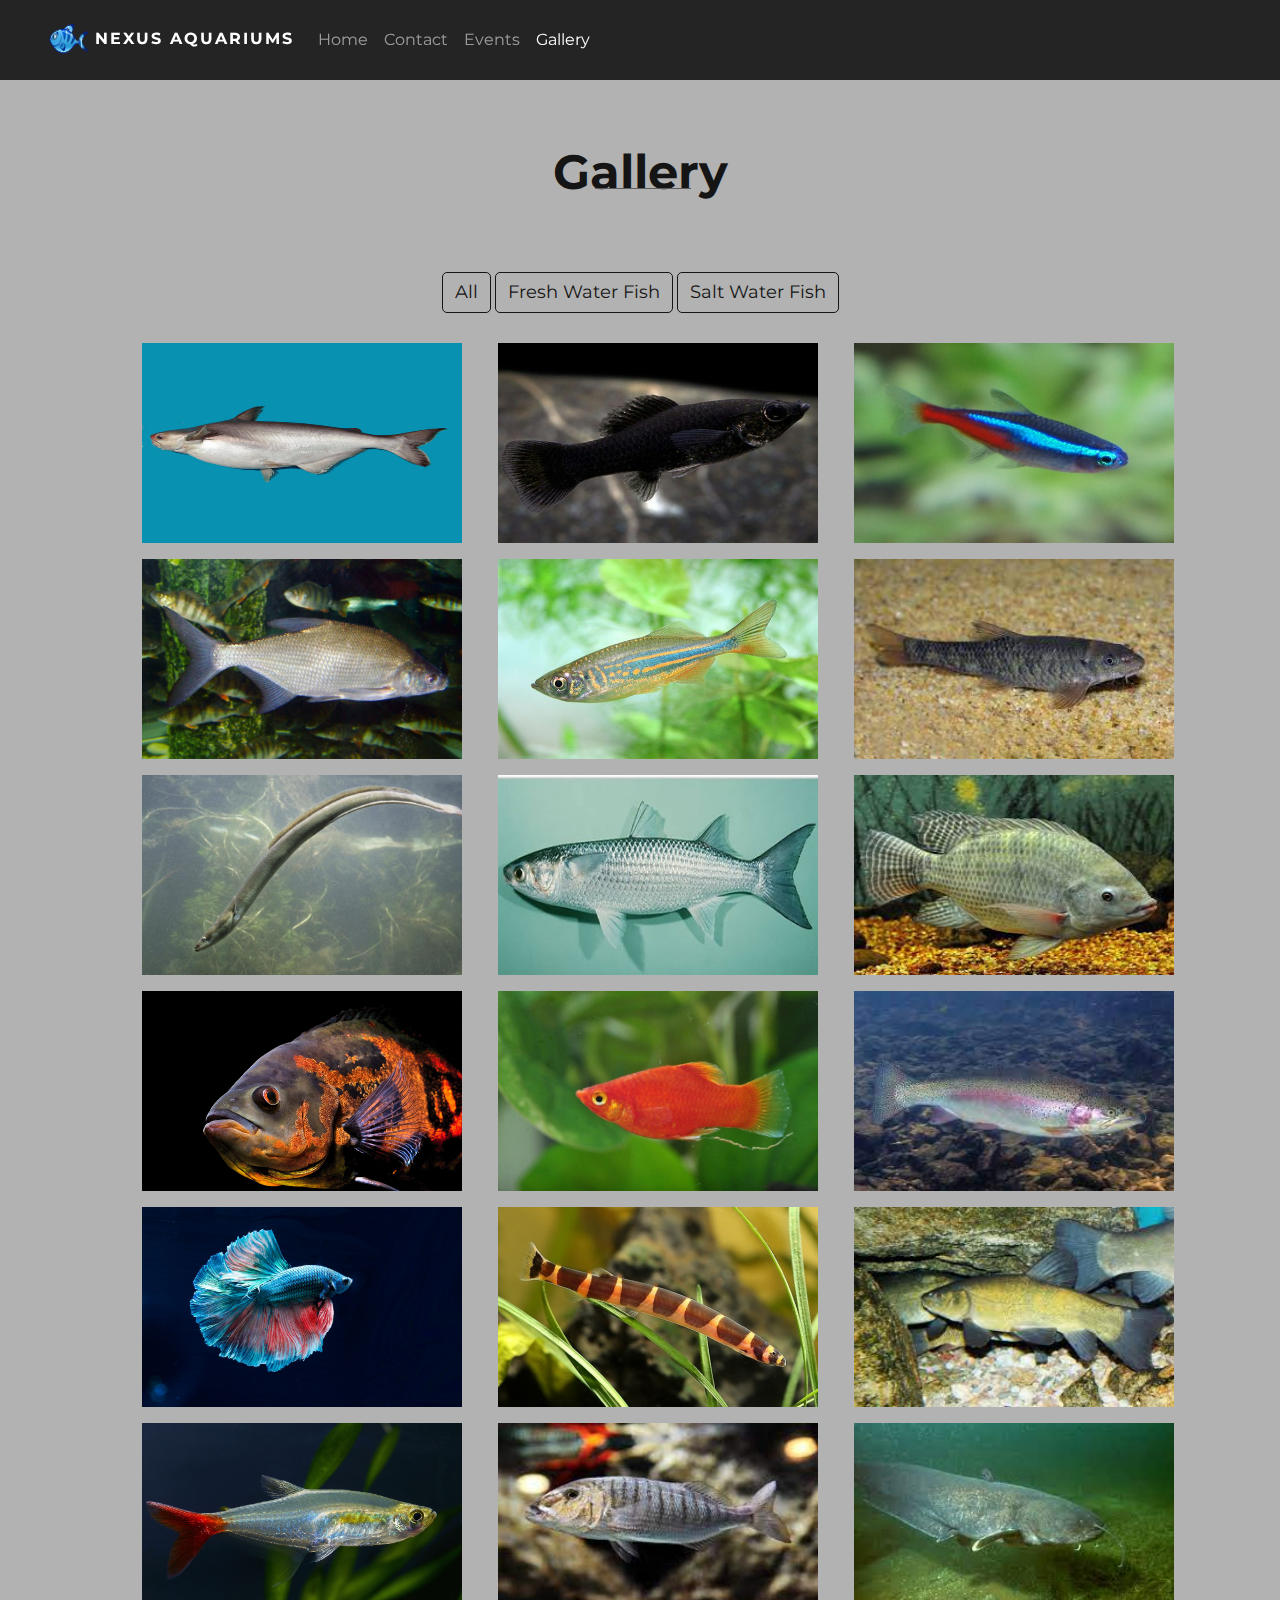
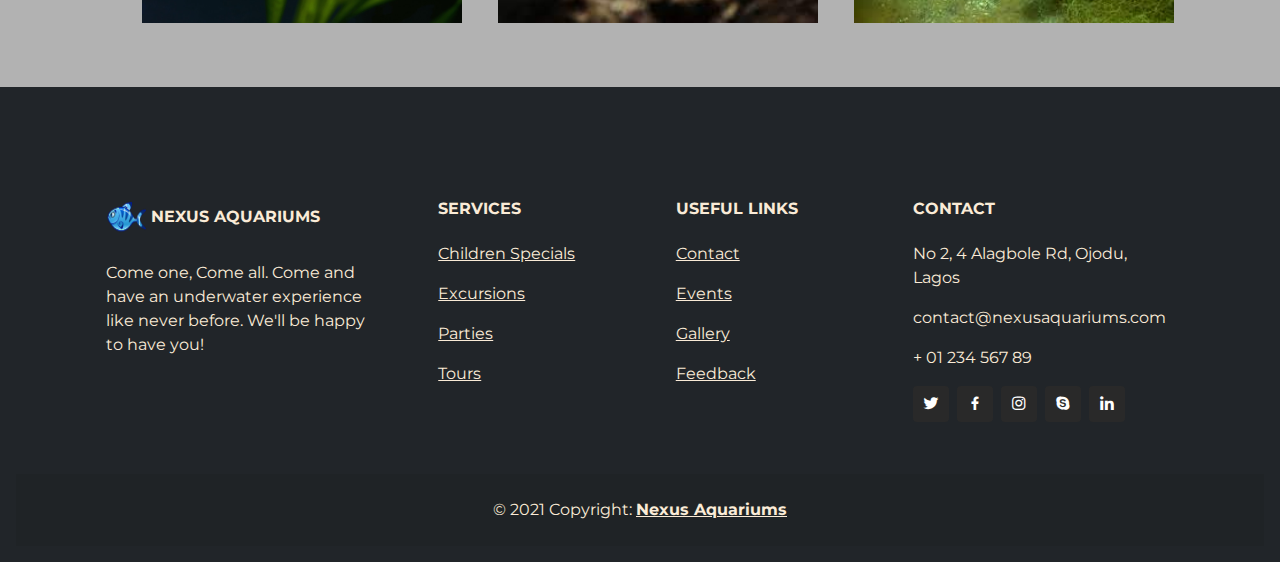
<file: gallery.html>
<!doctype html>
<html lang="en">
  <head>
    <meta charset="utf-8">
    <meta name="viewport" content="width=device-width, initial-scale=1">
    <meta name="description" content="">
    <title>Nexus Aquariums</title>
    <link rel="shortcut icon" href="favicon.png"/>

    <link href="./assets/dist/css/bootstrap.min.css" rel="stylesheet">
    <link href="./style.css" rel="stylesheet">
    <link href="./assets/vendor/boxicons/css/boxicons.min.css" rel="stylesheet">

    <script src="https://code.jquery.com/jquery-1.11.1.min.js" integrity="sha256-VAvG3sHdS5LqTT+5A/aeq/bZGa/Uj04xKxY8KM/w9EE=" crossorigin="anonymous"></script>
  </head>

  <body>

    <header>
      <nav class="navbar navbar-expand-md text-center navbar-dark fixed-top p-3">
          <a href="#" class="navbar-brand flex-row">
            <img class="d-inline-block" src="favicon.png" width="40" height="40" style="margin-top: -2px;">
            Nexus Aquariums
          </a>
          <button class="navbar-toggler" type="button" data-bs-toggle="collapse" data-bs-target="#navbarCollapse" aria-controls="navbarCollapse" aria-expanded="false" aria-label="Toggle navigation">
            <span class="navbar-toggler-icon"></span>
          </button>

          <div class="collapse navbar-collapse" id="navbarCollapse">
            <ul class="navbar-nav me-auto mb-2 mb-md-0" id="">
              <li class="nav-item">
                <a class="nav-link" href="index.html">Home</a>
              </li>
              <li class="nav-item">
                <a class="nav-link" href="index.html#contact"> Contact </a>
              </li>
              <li class="nav-item">
                <a class="nav-link" href="events.html" tabindex="-1" > Events </a>
              </li>
              <li class="nav-item">
                <a class="nav-link active" aria-current="page" href="gallery.html" tabindex="-1" > Gallery </a>
              </li>
            </ul>
          </div>
      </nav>
    </header>

    <main>
      <section class="fish-gallery" id="fish-gallery">
        <div class="container">
          <div class="row">
          <div class="gallery col-lg-12 col-md-12 col-sm-12 col-xs-12">
              <h1 class="gallery-title">Gallery</h1>
          </div>
  
          <div align="center">
              <button class="btn btn-default filter-button" data-filter="all">All</button>
              <button class="btn btn-default filter-button" data-filter="fwater">Fresh Water Fish</button>
              <button class="btn btn-default filter-button" data-filter="swater">Salt Water Fish</button>
          </div>
          <br/>

          <div class="row all-images">
              <div class="gallery_product col-lg-4 col-md-4 col-sm-4 col-xs-6 filter fwater">
                <img class="img-responsive" src="./img/basa-fish.jpg">
                <div class='img-info'>
                  <h4>Basa Fish</h4>
                  <h5>Pangasius bacourti</h5>
                  <p> Basa Fish are a species of catfish which are found in the Chao Phraya and Mekong basins in Indonesia
                    They have heavy and stout bodies with an average body length of 120cm. They are herbivores and spawn in June which is the flood season.
                  </p>
                </div>
              </div>
  
              <div class="gallery_product col-lg-4 col-md-4 col-sm-4 col-xs-6 filter fwater swater">
                  <img class="img-responsive" src="./img/black molly fish.jpeg">
                  <div class='img-info'>
                    <h4>Molly Fish</h4>
                    <h5>Poecilia sphenops</h5>
                    <p>Molly is a peaceful fish. 
                      It is a good choice if you want a community tank with several types of fish. 
                      One big advantage of choosing this fish is that it can adapt to fresh, brackish and salt water. 
                      These fish prefer a temperature that ranges from 70-82&#176;F.</p>
                  </div>
              </div>
  
              <div class="gallery_product col-lg-4 col-md-4 col-sm-4 col-xs-6 filter fwater">
                  <img class="img-responsive" src="./img/Neon Tetra fish.jpg">
                  <div class='img-info'>
                    <h4>Neon Tetra Fish</h4>
                    <h5>Paracheirodon innesi</h5>
                    <p>Neon Tetra are freshwater fish that live mostly in black waters. 
                      Commonly found in areas around Peru and Brazil, these omnivorous fish can be kept in the same tank for a very enjoyable shoaling effect when they swim around.</p>
                  </div>
              </div>
  
              <div class="gallery_product col-lg-4 col-md-4 col-sm-4 col-xs-6 filter fwater">
                  <img class="img-responsive" src="./img/common bream fish.jpg">
                  <div class='img-info'>
                    <h4>Common Bream Fish</h4>
                    <h5>Abramis brama</h5>
                    <p>These omnivorous fish can be found in the Aral Lake and Lake Constance.
                      They spawn generally around April to June and have an average length ranging between 30-55cm and mass between 2-4kg and are used for both commercial and sporting purposes.
                    </p>
                  </div>
              </div>
  
              <div class="gallery_product col-lg-4 col-md-4 col-sm-4 col-xs-6 filter fwater">
                  <img class="img-responsive" src="./img/danios fish.jpg">
                  <div class='img-info'>
                    <h4>Zebra Fish</h4>
                    <h5>Danio rerio</h5>
                    <p>Danio is a genus of small freshwater fish found in South and Southeast Asia. They generally have a pattern of horizontal stripes, rows of spots or vertical bars. Some species have two pairs of long barbels. They feed on insects, crustaceans and worms.</p>
                  </div>
              </div>
  
              <div class="gallery_product col-lg-4 col-md-4 col-sm-4 col-xs-6 filter fwater">
                  <img class="img-responsive" src="./img/doctor fish.jpg">
                  <div class='img-info'>
                    <h4>Doctor Fish</h4>
                    <h5>Garra rufa</h5>
                    <p> Other names of doctor fish are bonefish, Kangal fish and nibble fish. The species are bred in Turkish river systems.
                      They are used in spa treatment for skin to cure psoriasis. This kind of fish lives for about 6-7 years</p>
                  </div>
              </div>
  
              <div class="gallery_product col-lg-4 col-md-4 col-sm-4 col-xs-6 filter fwater">
                  <img class="img-responsive" src="./img/European Eel.jpg">
                  <div class='img-info'>
                    <h4>European Eel </h4>
                    <h5>Anguilla</h5>
                    <p>They are a fish like and snake and catadromous fish. Length body reaches up to 1.5m and mass of the body wii be of 3.6kg.
                      They are eaten by a human as a rich source of food. Its species are being extinct and live for about 60 years.</p>
                  </div>
              </div>
  
              <div class="gallery_product col-lg-4 col-md-4 col-sm-4 col-xs-6 filter fwater">
                  <img class="img-responsive" src="./img/Flathead Grey Mullet fish2.jpg">
                  <div class='img-info'>
                    <h4>Flathead Grey Mullet Fish</h4>
                    <h5>Mugil Cephalusi</h5>
                    <p>Flathead grey mullet found in the Red Sea and lake Awoonga and the coastal tropical and subtropical waters worldwide. Body length is about 30-75 centimetres. They feed on algae in the freshwater.
                      Their lifespan is about 11-16 years.</p>
                  </div>
              </div>
  
              <div class="gallery_product col-lg-4 col-md-4 col-sm-4 col-xs-6 filter fwater">
                  <img class="img-responsive" src="./img/nile tilipia fish.jpg">
                  <div class='img-info'>
                    <h4>Nile Tilipia Fish</h4>
                    <h5>Oreochromis niloticus</h5>
                    <p>It is found in the Lake Victoria. Its native is from Africa and Gambia. it is also called mango tilipia.
                    Length of the body will be 60cm and weighs up to 4.3kg.</p>
                  </div>
              </div>
  
              <div class="gallery_product col-lg-4 col-md-4 col-sm-4 col-xs-6 filter fwater">
                  <img class="img-responsive" src="./img/oscar fish.jpg">
                  <div class='img-info'>
                    <h4>Oscar fish</h4>
                    <h5>Astronotus oscellatus</h5>
                    <p>They are found in South America, Australia, the United States and China. The body length is about 36cm and mass is 1.4kg. They grow quickly and are carnivores.
                       The lifespan of this fish is about 10-13 years.</p>
                  </div>
              </div>
  
              <div class="gallery_product col-lg-4 col-md-4 col-sm-4 col-xs-6 filter fwater">
                  <img class="img-responsive" src="./img/Platies fish.jpg">
                  <div class='img-info'>
                    <h4>Plates Fish</h4>
                    <h5>Xiphophorus maculatus</h5>
                    <p>They have so many varities to choose from. They come in different colors. Their speciality is that they almost always have any flake or dried food so you don't have to think about what to feed them.</p>
                  </div>
              </div>
  
              <div class="gallery_product col-lg-4 col-md-4 col-sm-4 col-xs-6 filter swater">
                  <img class="img-responsive" src="./img/rainbow trout fish.jpg">
                  <div class='img-info'>
                    <h4>Rainbow Trout Fish</h4>
                    <h5>Oncorhynchus mykiss</h5>
                    <p>They live in oceans for two - three year and move to spawns. Spawns of these fishes are called as steel head. Maximim mass of a body ia about 9kg.
                      It lives for about 11 years and is one of the healthiest food to incluse in your diet.</p>
                  </div>
              </div>
              <div class="gallery_product col-lg-4 col-md-4 col-sm-4 col-xs-6 filter fwater">
                <img class="img-responsive" src="./img/betta fish.jpg">
                <div class='img-info'>
                  <h4>Betta Fish</h4>
                  <h5>Betta splendens</h5>
                  <p> Comes with an attractive flash and color. It is recommended to have only one of a kind in the tank. Otherwise, they might end up fighting with each other.
                     Their speciality is that they are excellent fighters.</p>
                </div>
            </div>


              <div class="gallery_product col-lg-4 col-md-4 col-sm-4 col-xs-6 filter fwater">
                <img class="img-responsive" src="./img/Kuhli-Loach fish.jpg">
                <div class='img-info'>
                  <h4>Kuhli Loach Fish</h4>
                  <h5>Pangio kuhlii</h5>
                  <p> The Kuhli-Loach is an eel-like fish, it is a bottom-dweller that is unique. In that, it hides during the daytime.
                  The speciality of this fish is that they keep the tank clean by eating food that falls from above the bottom of the tank.</p>
                </div>
            </div>

            <div class="gallery_product col-lg-4 col-md-4 col-sm-4 col-xs-6 filter fwater">
              <img class="img-responsive" src="./img/tench fish.jpg">
              <div class='img-info'>
                <h4>Tench Fish</h4>
                <h5>Tinca tinca</h5>
                <p>This fish is classified under a higher classification of Tinca. It is a family member of cyprinid. Its family is mostly seen in Eurasia and Western Europe. It is even found in Lake Baikal.
                  It lives up to 15 years and can live for 30 years in captivity</p>
              </div>
          </div>


          <div class="gallery_product col-lg-4 col-md-4 col-sm-4 col-xs-6 filter fwater">
            <img class="img-responsive" src="./img/Bloodfin-Tetra-black-background.jpg">
            <div class='img-info'>
              <h4>Bloodfin Tetra Fish</h4>
              <h5>Aphyocharax anisitsi</h5>
              <p>Bloodfin tetras are typically kept in schools of five or more. They swim mainly in the upper and middle water layers.
                Bloodfin tetras have also been kept in cold-water tanks. They have been kept in temperatures ranging from 64–83 °F</p>
            </div>
        </div>


        <div class="gallery_product col-lg-4 col-md-4 col-sm-4 col-xs-6 filter fwater">
          <img class="img-responsive" src="./img/sand steenbras fish.jpg">
          <div class='img-info'>
            <h4>Sand Steenbras Fish</h4>
            <h5>Lithognathus mormyrus</h5>
            <p>Sand steenbras is found in shallow water in the Mediterranean Sea and in the Eastern Atlantic Ocean from France to South Africa.
              Length of the body will be about 55cm and, the weight will be around 1 kg. Their lifespan is not known yet.</p>
          </div>
      </div>


      <div class="gallery_product col-lg-4 col-md-4 col-sm-4 col-xs-6 filter fwater">
        <img class="img-responsive" src="./img/wels catfish.jpg">
        <div class='img-info'>
          <h4>Wels Catfish</h4>
          <h5>Silurus glanis</h5>
          <p>This fish is mostly found in Lake Constance. Size of this fish is about 13 ft that is of 4m. Maximum weight is about 400kg. They feed on other animals which live in water bodies.
            Lifespan of this fish is about 60 years.</p>
        </div>
    </div>
          </div>
          </div>
      </div>
  </section>
  
      
    </main>
    
    
    <footer class="text-center text-lg-start bg-dark">
      <!-- Section: Social media -->
    
      <!-- Section: Links  -->
      <section class="">
        <div class="container text-center text-md-start mt-5">
          <!-- Grid row -->
          <div class="row mt-3">
            <!-- Grid column -->
            <div class="col-md-3 col-lg-4 col-xl-3 mx-auto mb-4">
              <!-- Content -->
              <h6 class="text-uppercase fw-bold mb-4">
                <img class="d-inline-block" src="favicon.png" width="40" height="40" style="margin-top: -2px;">
                NEXUS AQUARIUMS
              </h6>
              <p>
                Come one, Come all. Come and have an underwater experience like never before. We'll be happy to have you!
              </p>
            </div>
            <!-- Grid column -->
    
            <!-- Grid column -->
            <div class="col-md-2 col-lg-2 col-xl-2 mx-auto mb-4">
              <!-- Links -->
              <h6 class="text-uppercase fw-bold mb-4">
                Services
              </h6>
              <p>
                <a href="events.html#children" class="text-reset">Children Specials</a>
              </p>
              <p>
                <a href="events.html#special" class="text-reset">Excursions</a>
              </p>
              <p>
                <a href="events.html#special" class="text-reset">Parties</a>
              </p>
              <p>
                <a href="events.html#special" class="text-reset">Tours</a>
              </p>
            </div>
            <!-- Grid column -->
    
            <!-- Grid column -->
            <div class="col-md-3 col-lg-2 col-xl-2 mx-auto mb-4">
              <!-- Links -->
              <h6 class="text-uppercase fw-bold mb-4">
                Useful links
              </h6>
              <p>
                <a href="index1.html#contact" class="text-reset">Contact</a>
              </p>
              <p>
                <a href="events.html" class="text-reset">Events</a>
              </p>
              <p>
                <a href="gallery.html" class="text-reset">Gallery</a>
              </p>
              <p>
                <a href="index1.html#feedback" class="text-reset">Feedback</a>
              </p>
            </div>
            <!-- Grid column -->
    
            <!-- Grid column -->
            <div class="col-md-4 col-lg-3 col-xl-3 mx-auto mb-md-0 mb-4">
              <!-- Links -->
              <h6 class="text-uppercase fw-bold mb-4">
                Contact
              </h6>
              <p> No 2, 4 Alagbole Rd, Ojodu, Lagos</p>
              <p>
                <a class="plain-link" data-bs-toggle="tooltip" data-bs-placement="top" title="Click me to open local mail client!" href="mailto:contact@nexusaquariums.com">contact@nexusaquariums.com</a>
              </p>
              <p> + 01 234 567 89</p>
              <div class="social-links mt-3">
                <a href="#" class="twitter"><i class="bx bxl-twitter"></i></a>
                <a href="#" class="facebook"><i class="bx bxl-facebook"></i></a>
                <a href="#" class="instagram"><i class="bx bxl-instagram"></i></a>
                <a href="#" class="google-plus"><i class="bx bxl-skype"></i></a>
                <a href="#" class="linkedin"><i class="bx bxl-linkedin"></i></a>
              </div>
            </div>
            <!-- Grid column -->
          </div>
          <!-- Grid row -->
        </div>
      </section>
      <!-- Section: Links  -->
    
      <!-- Copyright -->
      <div class="text-center p-4" style="background-color: rgba(0, 0, 0, 0.05);">
        © 2021 Copyright:
        <a class="text-reset fw-bold" href="javascript.void(0)">Nexus Aquariums</a>
      </div>
      <!-- Copyright -->
    </footer>

    <script src="https://cdn.jsdelivr.net/npm/bootstrap@5.0.2/dist/js/bootstrap.bundle.min.js" integrity="sha384-MrcW6ZMFYlzcLA8Nl+NtUVF0sA7MsXsP1UyJoMp4YLEuNSfAP+JcXn/tWtIaxVXM" crossorigin="anonymous"></script>
    <script src="./js/main.js"></script>
  </body>
</html>
</file>
<file: style.css>
/* GLOBAL STYLES
-------------------------------------------------- */
/* Padding below the footer and lighter body text */

@import url('https://fonts.googleapis.com/css2?family=Montserrat:wght@500;800&display=swap');


::-webkit-scrollbar {
  width: 5px;
}

/* Track */
::-webkit-scrollbar-track {
  background: #888;
  border-radius: 30px;
}

/* Handle */
::-webkit-scrollbar-thumb {
  background: #3f3f3f;
  border-radius: 30px;
}

/* Handle on hover */
::-webkit-scrollbar-thumb:hover {
  background: #555;
}

body {
  padding-top: 3rem;
  padding-bottom: 3rem;
  color: #5a5a5a;
  background: rgba(0, 0, 0, 0.3);
  font-family: 'Montserrat', sans-serif;
}

.navbar-brand {
  font-size: 1rem;
  font-weight: bold;
  letter-spacing: 2px;
  text-transform: uppercase;
  margin-left: 2rem;
}

#header .logo img {
  max-height: 40px;
}

main {
  /* width: 100%;
  height: 100vh;
  background-image: url(img/hero-bg.jpg);
  background-size: cover;
  position: relative; */
  margin-top: -3rem;
  min-height: 35rem;

}


.navbar-toggler {
  outline: none;
  border: none;
}

nav {
  background: rgba(0, 0, 0, 0.8);
}


footer{
  padding: 1rem;
  background: #fff;
  width: 100%;
  height: fit-content;
  margin-bottom: -3rem;
  color: antiquewhite;
  /* color: white; */
}


.carousel-caption {
  bottom: 3rem;
  z-index: 10;
}

.carousel-item {
  height: 50rem;
}
.carousel-item > img {
  position: absolute;
  top: 0;
  left: 0;
  min-width: 100%;
  height: 50rem;
}




section {
  padding: 3rem;
}

.contact-submit {
  font-size: 18px;
  border: 1px solid #151515;
  border-radius: 5px;
  text-align: center;
  color: #151515;
  margin: 0 0 0.4rem 0;
  margin-bottom: 30px;
  outline: none;
  margin-top: 2rem;
}

.contact-submit:hover
{
    font-size: 18px;
    border: 1px solid #151515;
    border-radius: 5px;
    text-align: center;
    color: #ffffff;
    outline: none;
    background-color: #151515;

}

.form-group input {
  margin: 0.5rem;
}

textarea {
  margin: 0.5rem;
}

.section-title h2 {
  color: #151515;
  font-size: 3rem;
  font-weight: bolder;
}

.info h4 {
  color: #151515;
  font-size: 1.2rem;
  font-weight: bolder;
}

.info p {
  font-size: larger;
  font-weight: bold;
}

.info a {
  color: #5a5a5a;
}

.info a:hover {
  color: #5a5a5a;
}

.fish-gallery{
  margin-top: 6rem;
  align-content: center !important;
}

.gallery-title
{
    font-size: 3rem;
    color: #151515;
    text-align: center;
    font-weight: bolder;
    margin-bottom: 70px;
    text-decoration: none;
}
.gallery-title:after {
    content: "";
    position: absolute;
    width: 7.5%;
    left: 46.5%;
    height: 45px;
    border-bottom: 1px solid #5e5e5e;
}
.filter-button
{
    font-size: 18px;
    border: 1px solid #151515;
    border-radius: 5px;
    text-align: center;
    color: #151515;
    margin: 0 0 0.4rem 0;
    margin-bottom: 30px;
    outline: none;

}

.filter-button:hover
{
    font-size: 18px;
    border: 1px solid #151515;
    border-radius: 5px;
    text-align: center;
    color: #ffffff;
    outline: none;
    background-color: #151515;

}
.btn-default:active .filter-button:active
{
    background-color: #151515;
    color: white;
}

.port-image
{
    width: 100%;
}

.gallery_product
{
    margin-bottom: 1rem;
    margin-left: -1rem;
    position: relative;
}
.gallery_product:hover .img-info{
	display:block;
   -webkit-transition: 2s;
    transition: 2s;
}

.gallery_product .img-info{
  position: absolute;
    background: rgba(0,0,0,0.5);
    top: 0;
    left: 0;
    right: 0;
    bottom: 0;
    padding: 20px;
    overflow: hidden;
    color: #fff;
    display: none;
    -webkit-transition: 2s;
    transition: 2s;
    
    margin-left: 2rem;
}

.img-info h4 {
  font-size: 1.5rem;
  font-weight: bolder;
}

.img-info h5 {
  font-size: 1.2rem;
  font-weight: bold;
  font-style: italic;
  margin-top: -7.5px;
}

.img-info p {
  font-size: 0.9rem;
}

@media (min-width: 768px) {
  .all-images {
    margin-left: 4rem;
  }

  .gallery_product .img-info{
      margin-left: -2.5rem;
      max-width: inherit;
      min-width: inherit;
  }
}

@media (min-width: 768px) {
  .all-images {
    margin-left: 4rem;
  }

  .gallery_product .img-info{
      margin-left: -2.5rem;
      max-width: inherit;
      min-width: inherit;
  }
}

@media (max-width: 720px) {
  .gallery_product .img-info {
    min-width: 22rem;
    margin-left: -0.2rem;
  }
  .img-info p {
    font-size: 0.8rem;
  }
}

.img-responsive {
  max-width: 320px;
  max-height: 200px;
  min-width: 320px;
  min-height: 200px;
}

.events {
  margin-top: 1rem;
}

.ev-row {
  margin-top: 2rem;
  margin-bottom: 2rem;
}

.ev-card h2 {
  font-weight: 500;
  color: #151515;
}

.ev-group {
  margin-top: 2rem;

}
.title h2 {
  color: #151515;
  font-size: 3rem;
  font-weight: bolder;
}
.ev-group-title h4 {
  font-weight: bold;
  font-size: 2.5rem;
  color: #151515;
}

.btn.btn-md {
  background-color: #151515;
  color: white;
}

.modal-title {
  font-size: large;
  font-weight: bold;
}

.main-r p {
  font-size: 1.5rem;
}

.title h2 {
  color: #151515;
  font-size: 3rem;
  font-weight: bolder;
}

.title h3 {
  color: #151515;
  font-size: 2rem;
  font-weight: bolder;
}

.social-links a {
  font-size: 18px;
  display: inline-block;
  background: #292929;
  color: #fff;
  line-height: 1;
  padding: 8px 0;
  margin-right: 4px;
  border-radius: 4px;
  text-align: center;
  width: 36px;
  height: 36px;
  transition: 0.3s;
}

.social-links a:hover {
  background: #ffc451;
  color: #151515;
  text-decoration: none;
}

.plain-link {
  color: antiquewhite;
  text-decoration: none;
}

.plain-link:hover {
  color: antiquewhite; /*  change to accent color */
  /* text-decoration: none; */
}
</file>
